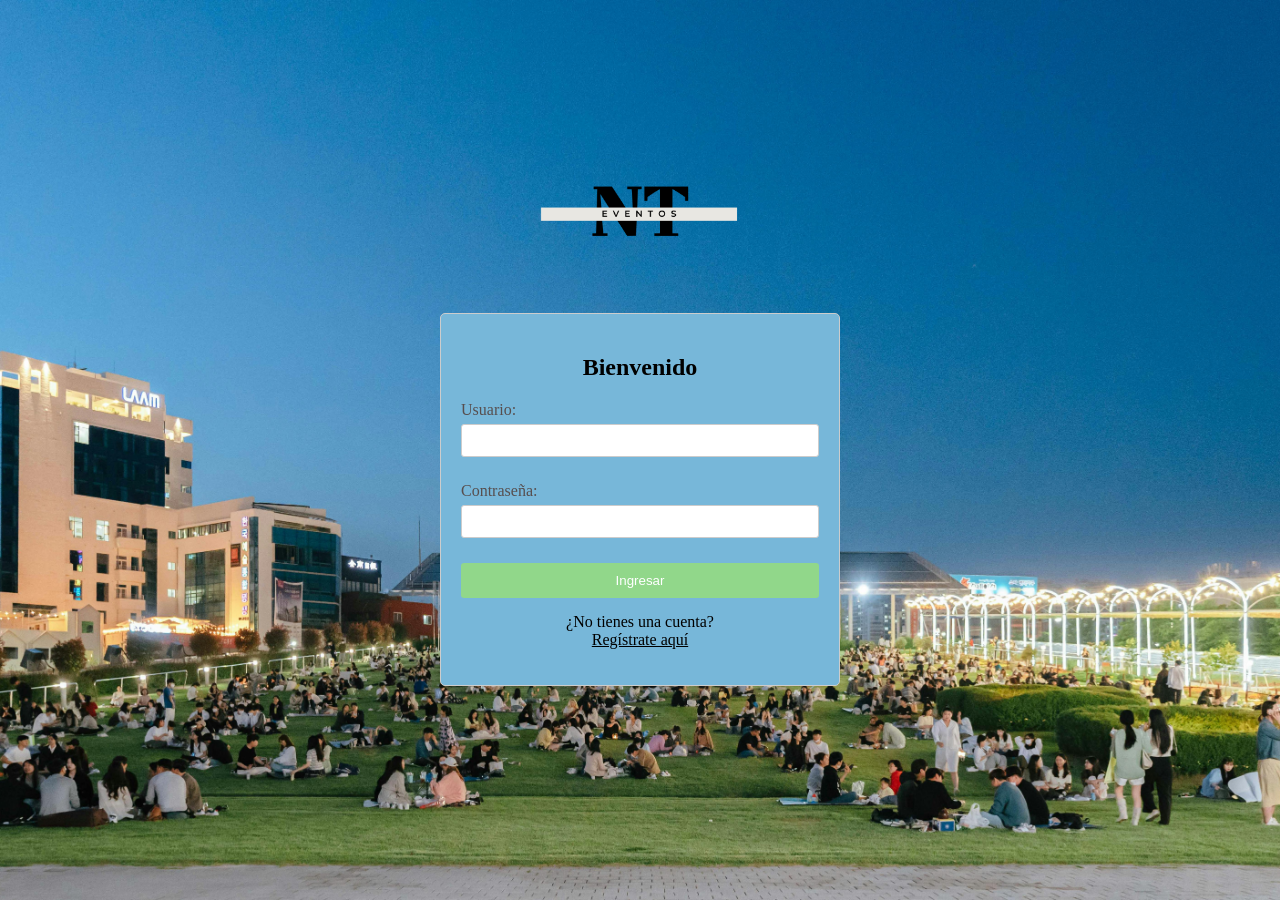
<file: src/login/index.html>
<!DOCTYPE html>
<html lang="es">
<head>
    <meta charset="UTF-8">
    <meta name="viewport" content="width=device-width, initial-scale=1.0">
    <title>Eventos NT</title>
    <link rel="stylesheet" href="styles.css">
</head>
<body>
    <header>
        <img src="/public/logo/Logo.png" alt="Logo">
    </header>

    <div class="login-container">
        <h2>Bienvenido</h2>
        <form id="login-form">
            <div class="form-group">
                <label for="username">Usuario:</label>
                <input type="text" id="username" name="username" required>
            </div>
            <div class="form-group">
                <label for="password">Contraseña:</label>
                <input type="password" id="password" name="password" required>
            </div>
            <button type="submit">Ingresar</button>
        </form>
        <p>¿No tienes una cuenta?<br> <a href="/src/register/Registro.html">Regístrate aquí</a></p>
    </div>

    <script src="scripts.js"></script>
</body>
</html>
</file>
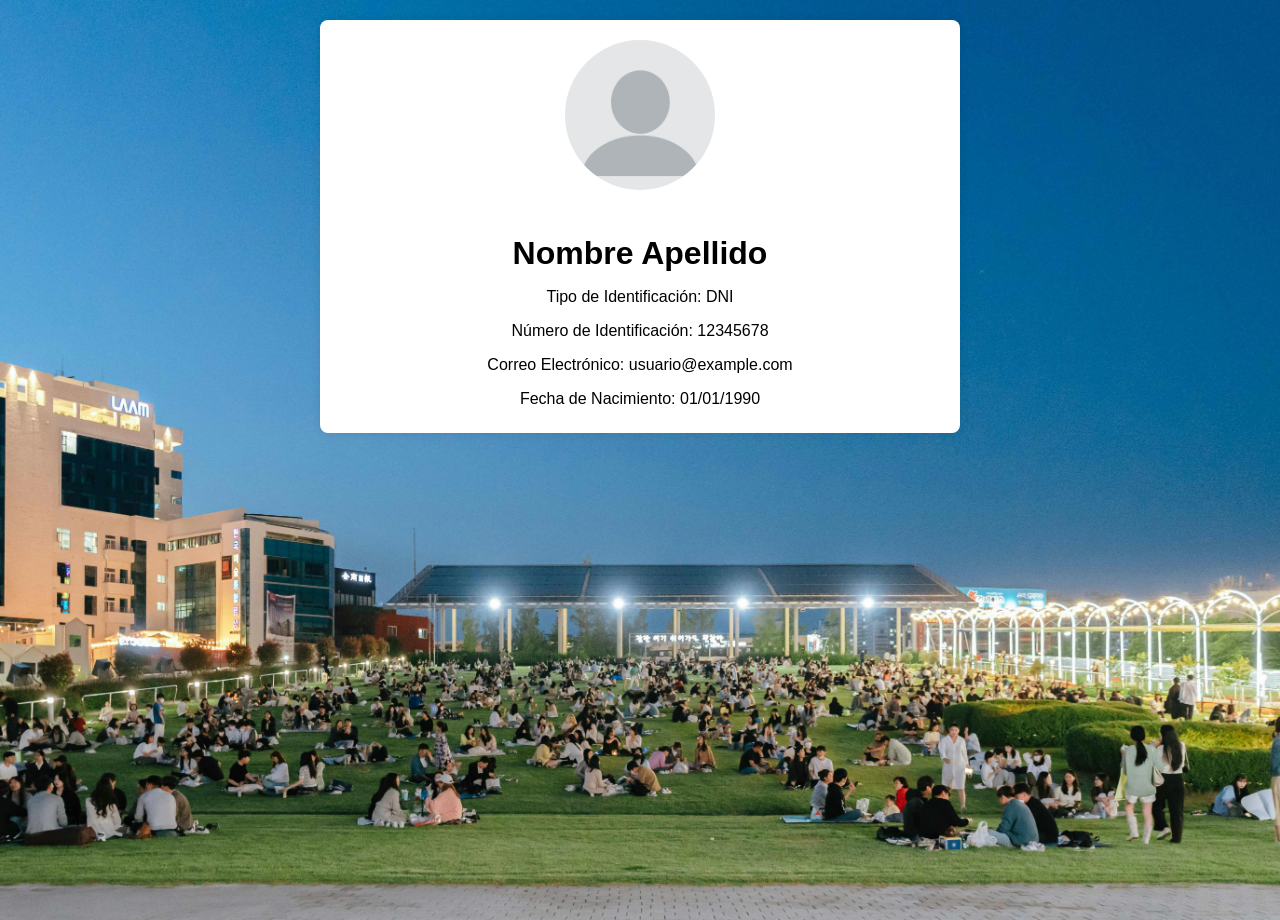
<file: src/userProfile/UserPerfil.html>
<!DOCTYPE html>
<html lang="es">
<head>
    <meta charset="UTF-8">
    <meta name="viewport" content="width=device-width, initial-scale=1.0">
    <title>Mi Perfil</title>
    <link rel="stylesheet" href="styles.css">
</head>
<body>
    <div class="profile">
        <img src="/public/user/Perfil.png" alt="Foto de perfil">
        <h1>Nombre Apellido</h1>
        <p>Tipo de Identificación: DNI</p>
        <p>Número de Identificación: 12345678</p>
        <p>Correo Electrónico: usuario@example.com</p>
        <p>Fecha de Nacimiento: 01/01/1990</p>
    </div>
</body>
</html>
</file>
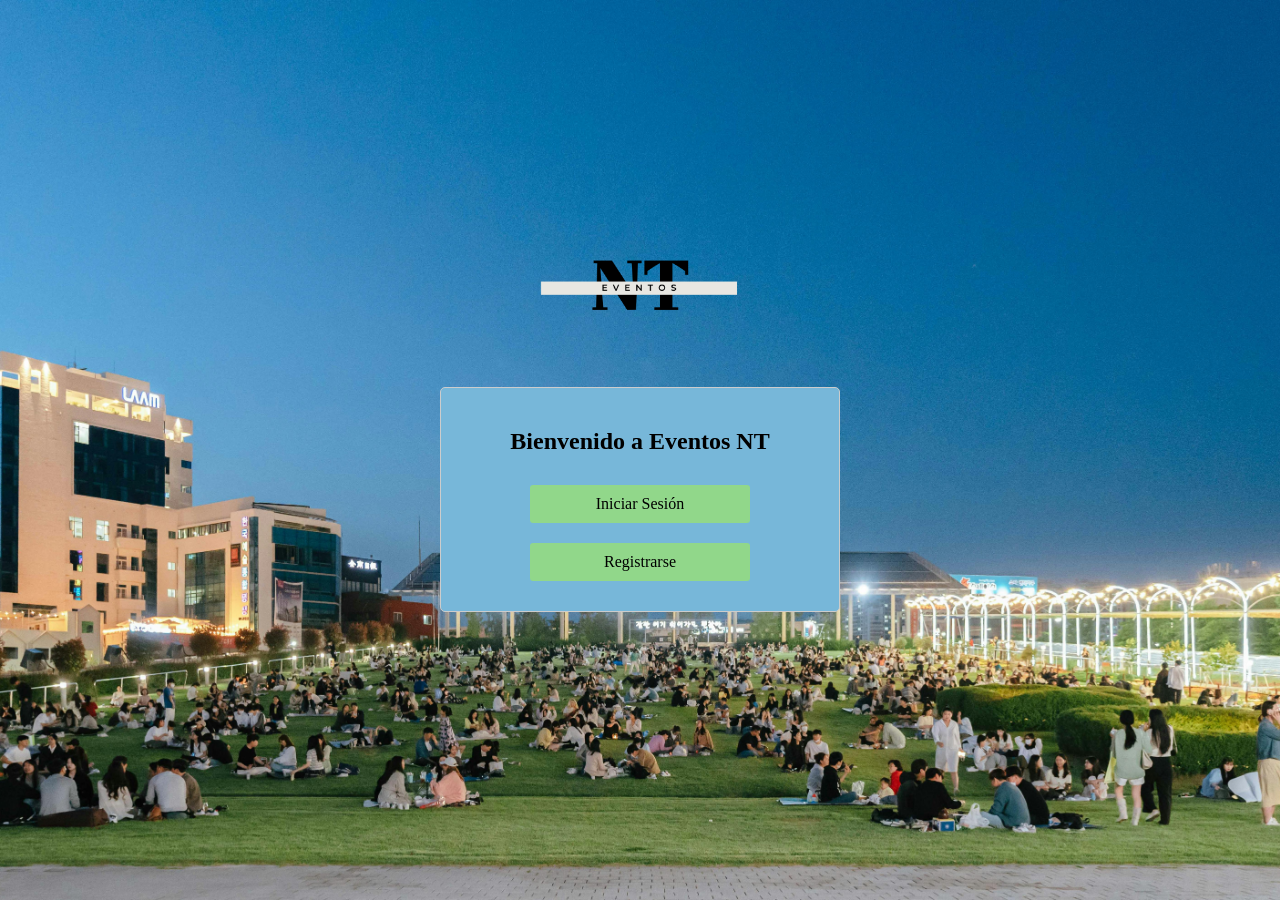
<file: src/welcome/welcome.html>
<!DOCTYPE html>
<html lang="es">
<head>
    <meta charset="UTF-8">
    <meta name="viewport" content="width=device-width, initial-scale=1.0">
    <title>Bienvenido a Eventos NT</title>
    <link rel="stylesheet" href="styles.css">
</head>
<body>
    <header>
        <img src="/public/logo/Logo.png" alt="Logo">
    </header>

    <div class="welcome-container">
        <h2>Bienvenido a Eventos NT</h2>
        <div class="button-group">
            <a href="/Login/index.html" class="btn">Iniciar Sesión</a>
            <a href="/Register/Registro.html" class="btn">Registrarse</a>
        </div>
    </div>
</body>
</html>
</file>
<file: src/login/styles.css>
body {
    
    background-image: url('/public/background/LoginBackground.jpg');
    
    background-size: cover; 
    background-position: center; 
    background-repeat: no-repeat; 
    height: 100vh; 
    margin: 0; 
    padding: 0; 
    display: flex;
    flex-direction: column;
    align-items: center;
    justify-content: center;
    color: #000000; 
}

header {
    text-align: center;
    padding: 20px 0;
}

header img {
    max-width: 200px; 
    height: auto; 
}

.login-container {
    width: 80%;
    max-width: 400px;
    margin: 50px auto;
    padding: 20px;
    border: 1px solid #ccc;
    border-radius: 5px;
    background-color: #77B7D9; 
    box-sizing: border-box;
}

.form-group {
    margin-bottom: 15px;
}

label {
    display: block;
    margin-bottom: 5px;
    color: #574E4E; 
}

input[type="text"],
input[type="password"] {
    width: 100%;
    padding: 8px;
    border: 1px solid #ccc;
    border-radius: 3px;
    box-sizing: border-box;
    margin-bottom: 10px;
    color: #574E4E; 
}

button {
    width: 100%;
    padding: 10px;
    background-color: #91D78A; 
    color: #fff;
    border: none;
    border-radius: 3px;
    cursor: pointer;
}

button:hover {
    background-color: #6FA56E; 
}

p {
    text-align: center;
    margin-top: 15px;
}

a {
    color: #000000;
}

h2 {
    text-align: center;
}

@media (max-width: 768px) {
    .login-container {
        width: 90%;
    }
}
</file>
<file: src/userProfile/styles.css>
body {
    /* Utiliza una imagen de fondo */
    background-image: url('/public/background/LoginBackground.jpg');
    /* Establece el tamaño del fondo para que cubra la pantalla */
    background-size: cover;
    /* Centra la imagen de fondo */
    background-position: center;
    /* Evita que la imagen de fondo se repita */
    background-repeat: no-repeat;
    /* Ajusta la altura del cuerpo al 100% del viewport (altura de la pantalla) */
    height: 100vh;
    /* Elimina el margen y el relleno predeterminados */
    margin: 0;
    padding: 0;
    /* Color de texto predeterminado */
    color: #000000;
    /* Utiliza una fuente legible */
    font-family: Arial, sans-serif;
    background-color: #f0f0f0;
}

.profile {
    max-width: 600px;
    margin: 20px auto;
    padding: 20px;
    background-color: #fff;
    border-radius: 8px;
    box-shadow: 0 0 10px rgba(0, 0, 0, 0.1);
    text-align: center;
}

.profile img {
    width: 150px;
    height: 150px;
    border-radius: 50%;
    margin-bottom: 20px;
}

.profile h1 {
    margin-bottom: 10px;
}

.profile p {
    margin-bottom: 5px;
}
</file>
<file: src/welcome/styles.css>
body {
    background-image: url('/public/background/LoginBackground.jpg');
    background-size: cover; 
    background-position: center; 
    background-repeat: no-repeat; 
    height: 100vh; 
    margin: 0; 
    padding: 0; 
    display: flex;
    flex-direction: column;
    align-items: center;
    justify-content: center;
    color: #000000; 
}

header {
    text-align: center;
    padding: 20px 0;
}

header img {
    max-width: 200px; 
    height: auto; 
}

.welcome-container {
    width: 80%;
    max-width: 400px;
    margin: 50px auto;
    padding: 20px;
    border: 1px solid #ccc;
    border-radius: 5px;
    background-color: #77B7D9; 
    box-sizing: border-box;
    text-align: center;
}

.button-group {
    margin-top: 20px;
}

.btn {
    display: inline-block;
    width: 100%;
    max-width: 200px;
    margin: 10px auto;
    padding: 10px;
    background-color: #91D78A; 
    color: #000000;
    text-decoration: none;
    border-radius: 3px;
    text-align: center;
    cursor: pointer;
}

.btn:hover {
    background-color: #6FA56E; 
}

h2 {
    margin-bottom: 20px;
}

@media (max-width: 768px) {
    .welcome-container {
        width: 90%;
    }

    .btn {
        max-width: 90%;
    }
}
</file>
